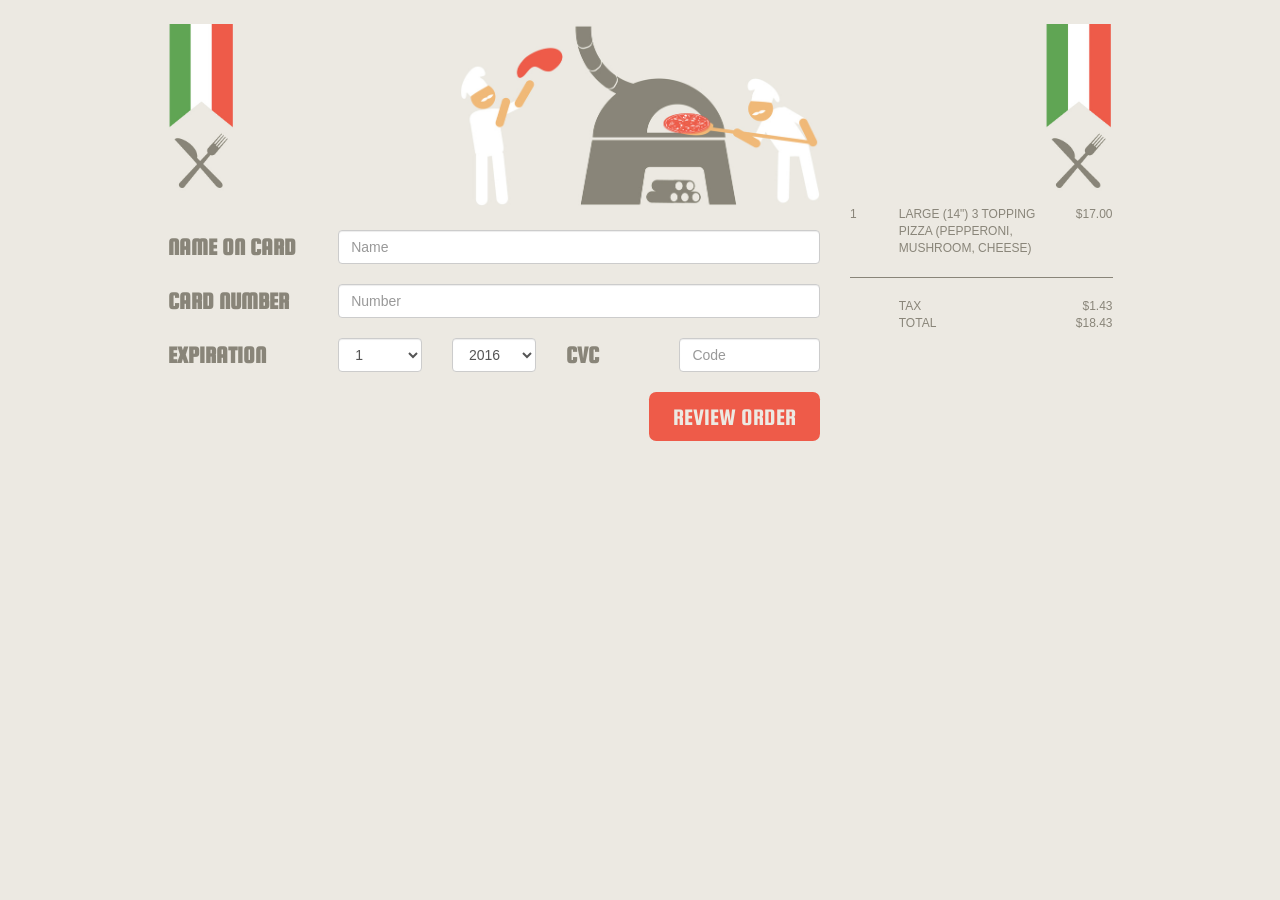
<file: app/views/orders/payment.html>
<!DOCTYPE html>
<html>
  <head>
    <link rel="icon" href="/public/images/pizza-32.png" type="image/png">
    <link rel="stylesheet" href="/public/css/app.css">
	<link rel="stylesheet" href="/public/css/payment.css">
    <title>Italian Ristorante</title>
  </head>
  <body class="container">
    <div class="row">
      <div class="col-sm-1 col-sm-offset-1">
        <img src="/public/images/banner_vertical.png" alt="" class="img-responsive">
      </div>
      <div class="col-sm-4 col-sm-offset-2">
        <img src="/public/images/oven.png" alt="" class="img-responsive">
      </div>
      <div class="col-sm-1 col-sm-offset-2">
        <img src="/public/images/banner_vertical.png" alt="" class="img-responsive">
      </div>
    </div>
  	<div class="row">
  		<div class="col-sm-7 col-sm-offset-1">
  			<form class="form-horizontal" action="" method="post">
  				<div class="form-group">
  					<label for="nameOnCard" class="col-sm-3">Name on Card</label>
  					<div class="col-sm-9">
  						<input type="text" class="form-control" id="nameOnCard" name="nameOnCard" placeholder="Name">
  					</div>
  				</div>
  				<div class="form-group">
  					<label for="cardNumber" class="col-sm-3">Card Number</label>
  					<div class="col-sm-9">
  						<input type="text" class="form-control" id="cardNumber" name="cardNumber" placeholder="Number">
  					</div>
  				</div>
  				<div class="form-group">
  					<label for="month" class="col-sm-3">Expiration</label>
  					<div class="col-sm-2">
  						<select name="month" id="month" class="form-control">
  							<option value="1">1</option>
  							<option value="2">2</option>
  							<option value="3">3</option>
  							<option value="4">4</option>
  							<option value="5">5</option>
  							<option value="6">6</option>
  							<option value="7">7</option>
  							<option value="8">8</option>
  							<option value="9">9</option>
  							<option value="10">10</option>
  							<option value="11">11</option>
  							<option value="12">12</option>
  						</select>
  					</div>
  					<div class="col-sm-2">
  						<select name="year" id="year" class="form-control">
  							<option value="2016">2016</option>
  							<option value="2017">2017</option>
  							<option value="2018">2018</option>
  							<option value="2019">2019</option>
  						</select>
  					</div>
            <label for="securityCode" class="col-sm-2">CVC</label>
  					<div class="col-sm-3">
  						<input type="text" class="form-control" id="securityCode" name="securityCode" placeholder="Code">
  					</div>
  				</div>
  				<div class="text-right">
  					<button type="submit">Review Order</button>
  				</div>
  			</form>
  		</div>
  		<div class="col-sm-3 order-summary">
  			<div class="row">
  				<div class="col-sm-2">1</div>
  				<div class="col-sm-7">
  					Large (14") 3 Topping Pizza (Pepperoni, Mushroom, Cheese)
  				</div>
  				<div class="col-sm-3 text-right">
  					$17.00
  				</div>
  			</div>
  			<hr>
  			<div class="row">
  				<div class="col-sm-7 col-sm-offset-2">
  					Tax
  				</div>
  				<div class="col-sm-3 text-right">
  					$1.43
  				</div>
  			</div>
  			<div class="row">
  				<div class="col-sm-7 col-sm-offset-2">
  					Total
  				</div>
  				<div class="col-sm-3 text-right">
  					$18.43
  				</div>
  			</div>
  		</div>
  	</div>
  </body>
</html>
</file>
<file: public/css/payment.css>
.order-summary {
	font-family: sans-serif;
	font-size: 0.5rem;
}
</file>
<file: public/css/app.css>
@import url(https://maxcdn.bootstrapcdn.com/bootstrap/3.3.6/css/bootstrap.min.css);
@import url(https://fonts.googleapis.com/css?family=Squada+One);

html,
body {
  margin: 0;
  padding: 0;
  background-color: #ece9e2;
  font-family: 'Squada One', cursive;
  font-size: 24px;
}

input, select {
	font-family: sans-serif;
}

body {
  padding-top: 1em;
}

hr {
	border-color: #898579;
}

form {
	margin-top: 1em;
}

a,
span,
div,
h2 {
  text-transform: uppercase;
  color: #898579;
}

a:hover {
  color: #ee5b49;
}

.actions {
  margin-top: 2em;
}

.actions img {
  height: 165px;
}

.text-small {
  font-size: 0.7rem;
}

button {
  background-color: #ee5b49;
  color: #ece9e2;
  text-transform: uppercase;
  border: none;
  padding: 0.3em 1em;
  border-radius: 0.3em;
}
</file>
